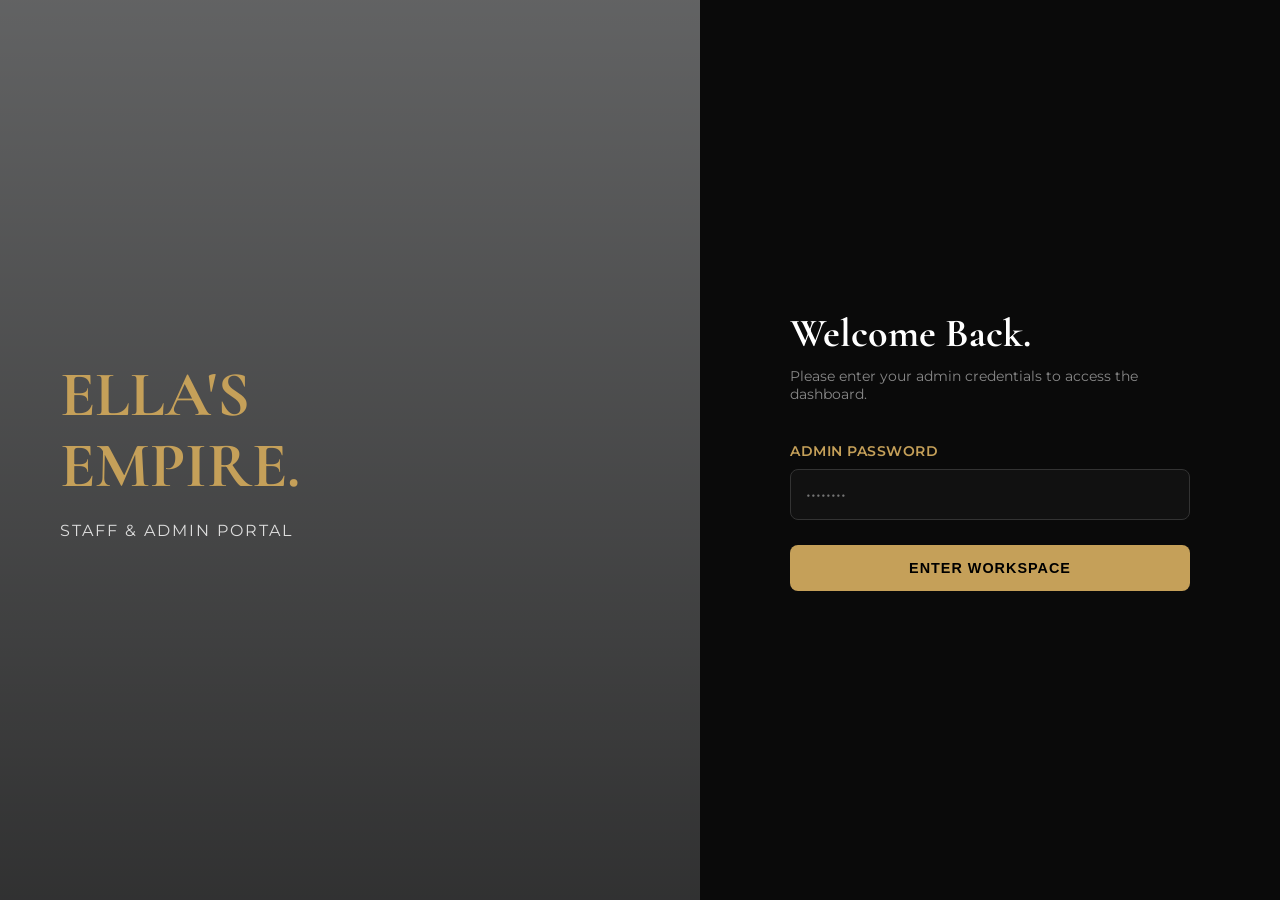
<file: admin/index.html>
<!DOCTYPE html>
<html lang="en">
<head>
  <meta charset="UTF-8">
  <meta name="viewport" content="width=device-width, initial-scale=1.0">
  <title>Admin Login | Ella's Empire</title>
  <link rel="stylesheet" href="../css/admin.css">
  <style>
    body { display: flex; height: 100vh; background: #050505; margin: 0; }
    .login-image { flex: 1; background: linear-gradient(rgba(0,0,0,0.6), rgba(0,0,0,0.8)), url('https://images.unsplash.com/photo-1594035910387-fea47794261f?auto=format&fit=crop&w=1000&q=80') center/cover; display: flex; flex-direction: column; justify-content: center; padding: 60px; color: #fff; }
    .login-image h1 { font-family: 'Cormorant Garamond', serif; font-size: 4rem; color: #C5A059; line-height: 1.1; margin: 0 0 20px 0; }
    .login-image p { font-size: 1rem; letter-spacing: 2px; text-transform: uppercase; color: #ddd; margin: 0; }
    .login-form-container { flex: 1; display: flex; justify-content: center; align-items: center; background: #0a0a0a; }
    .login-box { width: 100%; max-width: 400px; padding: 40px; }
    .login-box h2 { font-family: 'Cormorant Garamond', serif; font-size: 2.5rem; color: #fff; margin: 0 0 10px 0; }
    .login-box p { color: #888; font-size: 0.9rem; margin: 0 0 40px 0; }
    @media (max-width: 768px) { body { flex-direction: column; } .login-image { display: none; } .login-form-container { height: 100vh; } }
  </style>
</head>
<body class="admin-body">

  <div class="login-image">
    <h1>ELLA'S<br>EMPIRE.</h1>
    <p>Staff & Admin Portal</p>
  </div>

  <div class="login-form-container">
    <div class="login-box">
      <h2>Welcome Back.</h2>
      <p>Please enter your admin credentials to access the dashboard.</p>
      
      <form id="loginForm">
        <div class="form-group">
          <label style="color:#C5A059;">Admin Password</label>
          <input type="password" id="password" placeholder="••••••••" required style="background:#111; border-color:#333; color:#fff; width: 100%; padding: 15px; border-radius: 8px; box-sizing: border-box; font-size: 1rem;">
        </div>
        <button type="submit" class="btn-admin" style="width: 100%;">Enter Workspace</button>
      </form>
    </div>
  </div>

  <script>
    document.getElementById('loginForm').addEventListener('submit', function(e) {
      e.preventDefault();
      const pass = document.getElementById('password').value;
      if(pass === "ella2026") {
        window.location.href = "chat.html"; // Goes straight to Live Support
      } else {
        alert("Incorrect password! (Hint: ella2026)");
      }
    });
  </script>
</body>
</html>
</file>
<file: css/admin.css>
@import url('https://fonts.googleapis.com/css2?family=Cormorant+Garamond:wght@400;600&family=Montserrat:wght@300;400;500;600&display=swap');

:root {
  --admin-bg: #f4f6f8;
  --admin-sidebar: #0a0a0a;
  --admin-card: #ffffff;
  --admin-text: #111111;
  --admin-muted: #666666;
  --admin-gold: #C5A059;
  --admin-gold-hover: #E6C87A;
}

body.admin-body {
  background-color: var(--admin-bg);
  color: var(--admin-text);
  margin: 0; 
  font-family: 'Montserrat', sans-serif;
  -webkit-font-smoothing: antialiased;
}

/* DASHBOARD LAYOUT */
.admin-wrapper { display: flex; min-height: 100vh; }

/* SIDEBAR */
.sidebar {
  width: 260px; background: var(--admin-sidebar); color: #fff; padding: 30px 20px;
  display: flex; flex-direction: column; position: fixed; height: 100vh; overflow-y: auto;
}
.sidebar h2 { font-family: 'Cormorant Garamond', serif; color: var(--admin-gold); font-size: 1.6rem; margin-bottom: 40px; text-align: center; letter-spacing: 1px; }
.sidebar a { color: #999; text-decoration: none; padding: 14px 18px; border-radius: 8px; margin-bottom: 8px; font-size: 0.9rem; font-weight: 500; transition: 0.3s; display: block; }
.sidebar a:hover, .sidebar a.active { background: rgba(197, 160, 89, 0.15); color: var(--admin-gold); }
.sidebar a.logout { margin-top: auto; color: #ff6b6b; }

/* MAIN CONTENT */
.main-content { flex: 1; margin-left: 260px; padding: 50px; max-width: 1400px; box-sizing: border-box; }
.main-content h1 { font-family: 'Cormorant Garamond', serif; margin-bottom: 10px; font-size: 2.2rem; color: #111; }
.page-desc { color: var(--admin-muted); margin-bottom: 40px; font-size: 0.95rem; }

/* CARDS & FORMS */
.admin-card { background: var(--admin-card); padding: 35px; border-radius: 12px; box-shadow: 0 4px 20px rgba(0,0,0,0.04); margin-bottom: 30px; border: 1px solid #eaeaea; }
.admin-card h3 { font-size: 1.2rem; margin-top: 0; margin-bottom: 25px; color: #111; border-bottom: 1px solid #eee; padding-bottom: 15px; }
.form-group { margin-bottom: 25px; }
.form-group label { display: block; margin-bottom: 10px; font-weight: 600; font-size: 0.85rem; color: #333; text-transform: uppercase; letter-spacing: 0.5px; }
.form-group input, .form-group select { width: 100%; padding: 15px; border: 1px solid #ddd; border-radius: 8px; font-size: 1rem; font-family: 'Montserrat', sans-serif; box-sizing: border-box; transition: 0.3s; background: #fafafa; }
.form-group input:focus, .form-group select:focus { border-color: var(--admin-gold); outline: none; background: #fff; box-shadow: 0 0 0 3px rgba(197, 160, 89, 0.1); }

/* BUTTONS */
.btn-admin { background: var(--admin-gold); color: #000; padding: 15px 30px; border: none; border-radius: 8px; font-weight: 600; font-size: 0.9rem; text-transform: uppercase; letter-spacing: 1px; cursor: pointer; transition: 0.3s; width: 100%; }
.btn-admin:hover { background: var(--admin-gold-hover); transform: translateY(-2px); }

/* INVENTORY GRID */
.product-list { display: grid; grid-template-columns: repeat(auto-fill, minmax(220px, 1fr)); gap: 25px; }
.product-item { background: #fff; border-radius: 10px; overflow: hidden; box-shadow: 0 4px 15px rgba(0,0,0,0.05); border: 1px solid #eee; }
.product-item img { width: 100%; height: 220px; object-fit: cover; border-bottom: 1px solid #eee; }
.product-details { padding: 20px; }
.product-details span { font-size: 0.7rem; color: var(--admin-gold); font-weight: 700; text-transform: uppercase; letter-spacing: 1px; }
.product-details h4 { margin: 5px 0 10px 0; font-size: 1.1rem; color: #111; }
.product-details p { margin: 0; color: #333; font-weight: 600; font-size: 1rem; }
.image-preview { width: 100%; height: 180px; border: 2px dashed #ddd; border-radius: 8px; margin-top: 15px; display: none; object-fit: contain; background: #fafafa; }

@media (max-width: 900px) {
  .admin-wrapper { flex-direction: column; }
  .sidebar { width: 100%; height: auto; position: relative; padding: 20px; flex-direction: row; flex-wrap: wrap; gap: 10px; justify-content: center; }
  .sidebar h2 { width: 100%; margin-bottom: 15px; }
  .main-content { margin-left: 0; padding: 30px 20px; }
}
</file>
